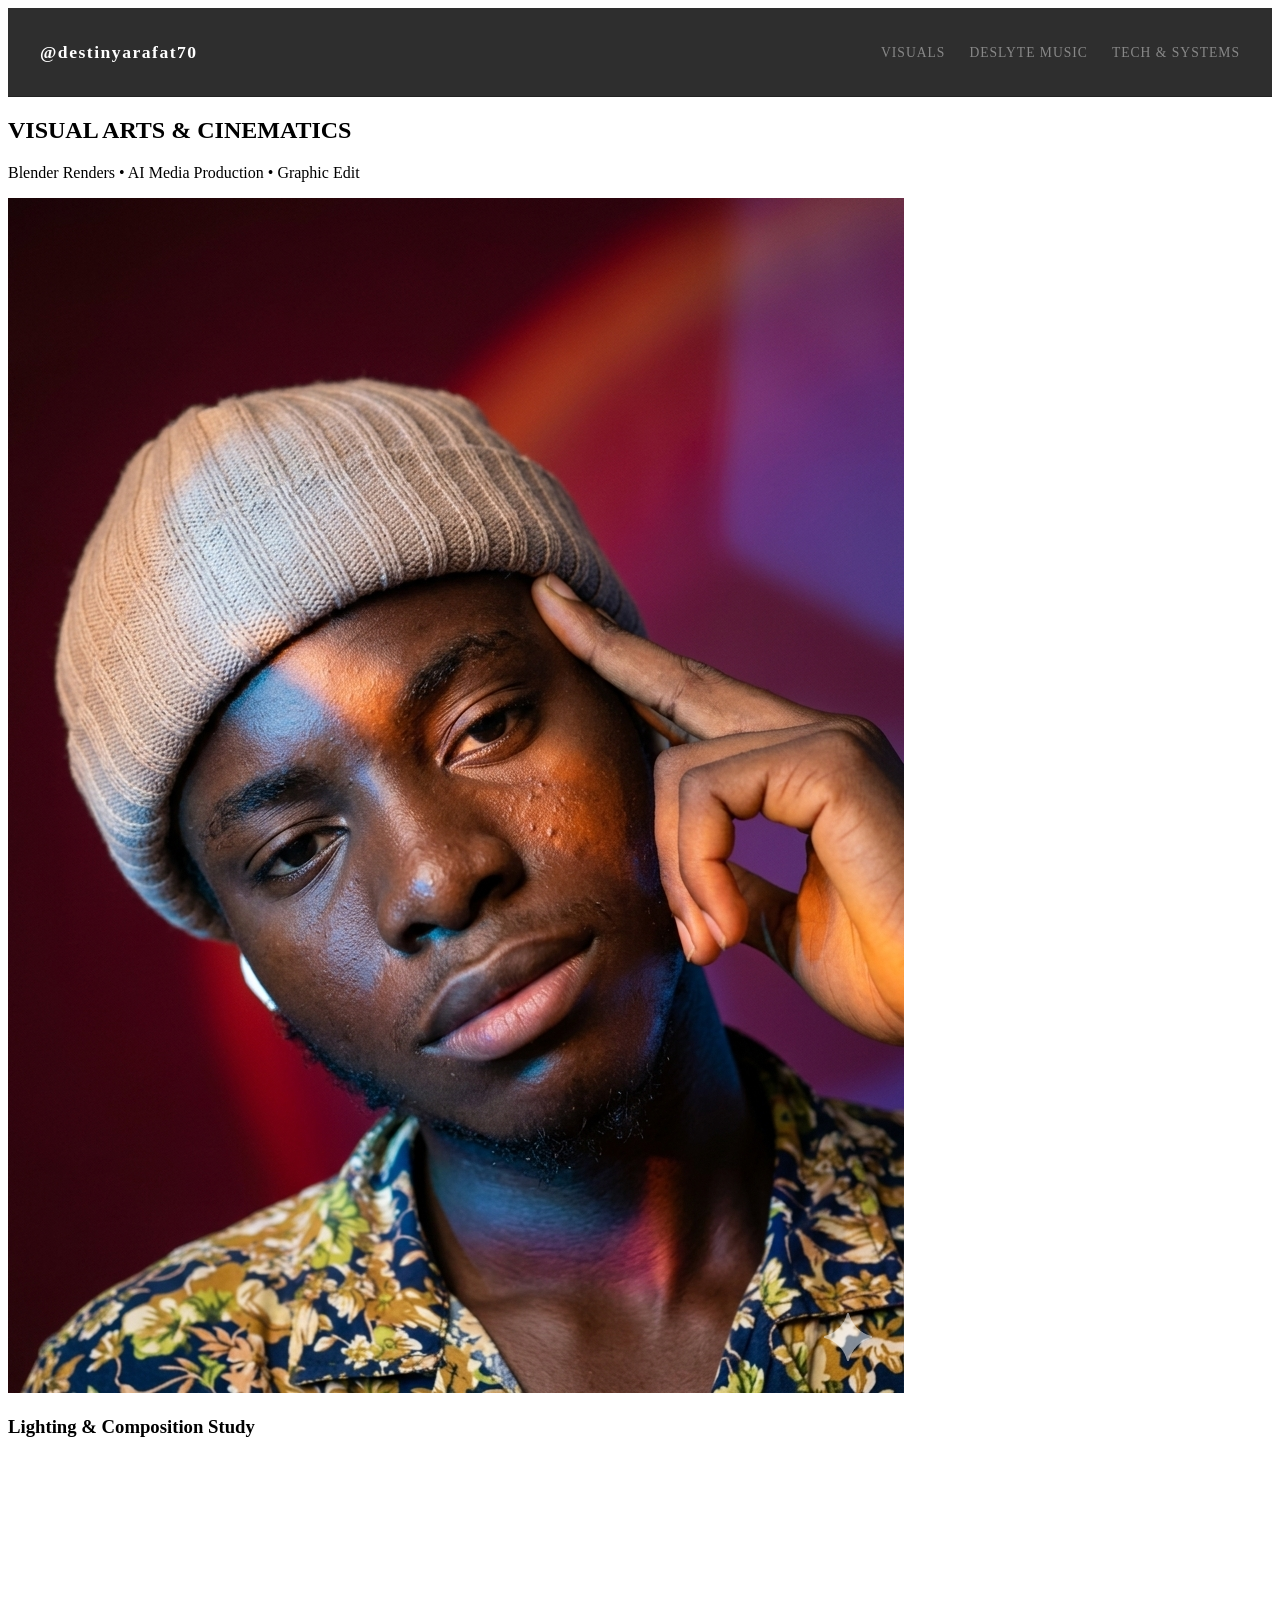
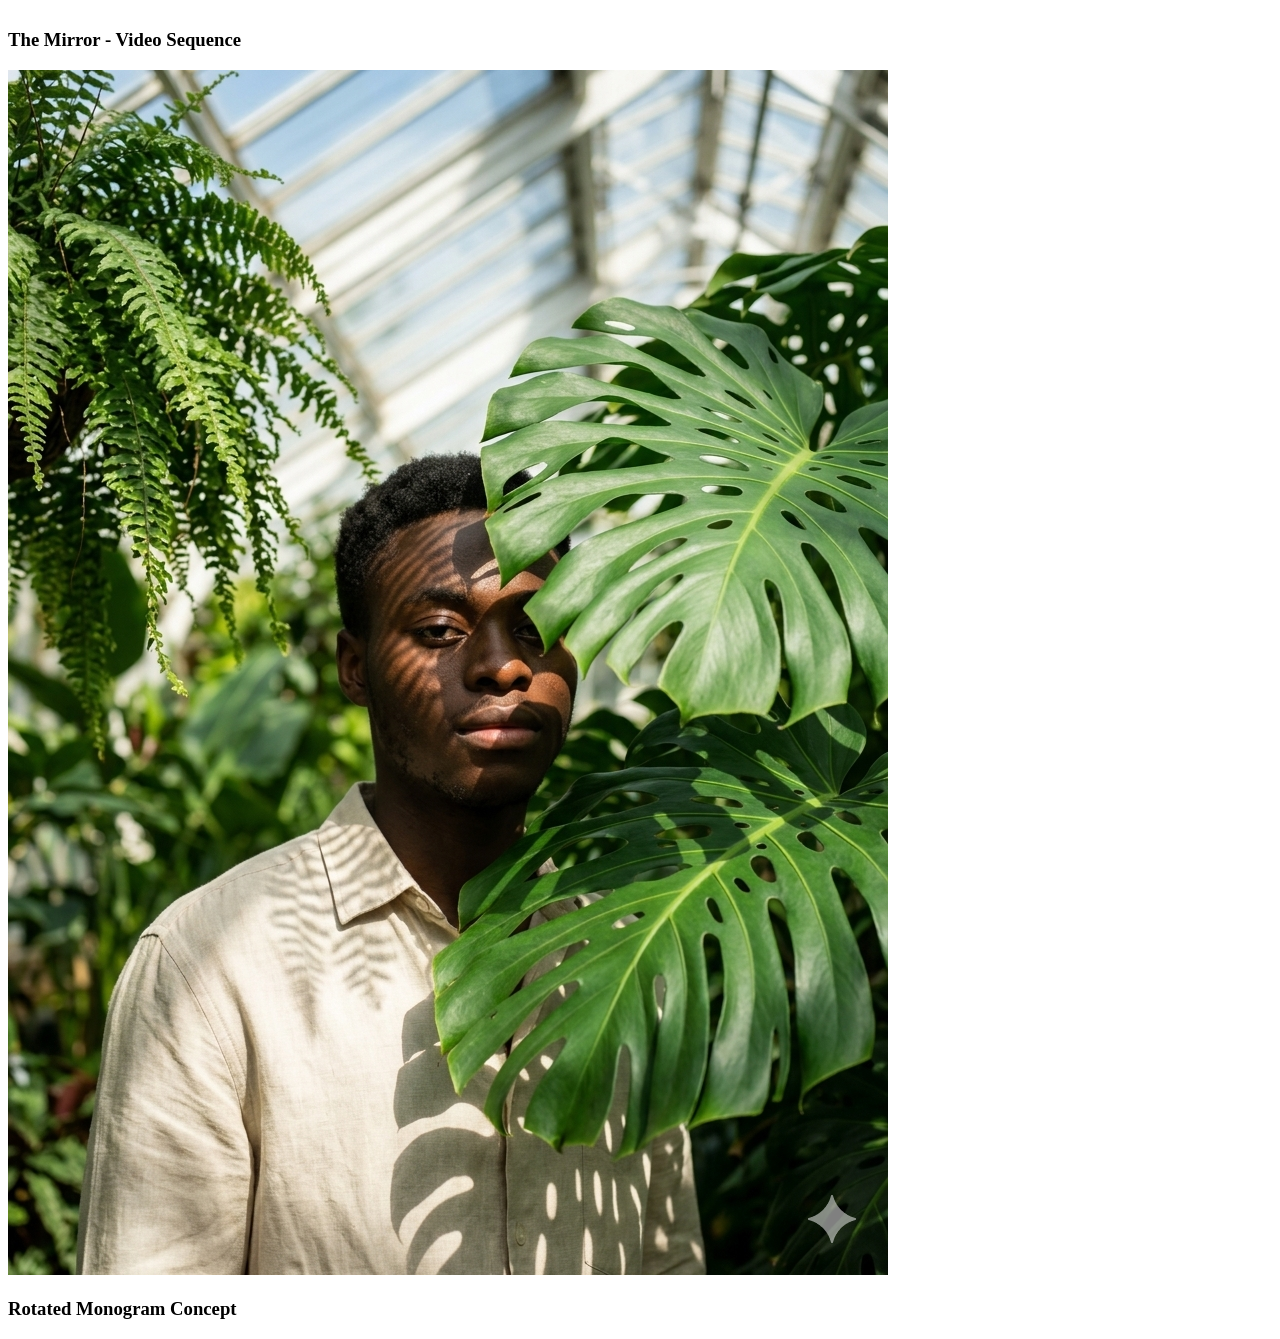
<file: index.html>
<!DOCTYPE html>
<html lang="en">
<head>
    <meta charset="UTF-8">
    <meta name="viewport" content="width=device-width, initial-scale=1.0">
    <title>Visual Arts Portfolio | @destinyarafat70</title>
    <link rel="stylesheet" href="des.css">
</head>
<body>
    
    <nav>
            <!-- Top Navigation Bar -->
    <nav class="top-nav">
        <div class="nav-brand">@destinyarafat70</div>
        <ul class="nav-links">
            <li><a href="#visuals">Visuals</a></li>
            <li><a href="#music">Deslyte Music</a></li>
            <li><a href="#projects">Tech & Systems</a></li>
        </ul>
    </nav>
        

    <header class="site-header">
        <h1>VISUAL ARTS & CINEMATICS</h1>
        <p>Blender Renders • AI Media Production • Graphic Edit</p>
    </header>

    <main id="visuals" class="gallery-container">
        <!-- Gallery Item 1 -->
        <div class="gallery-item">
            <img src="destiny me.png" alt="Photorealistic Image Render" loading="lazy">
            <div class="overlay">
                <h3>Lighting & Composition Study</h3>
            </div>
        </div>

        <!-- Video Gallery Item -->
        <div class="gallery-item">
            <video src="the joker.mp4" autoplay loop muted playsinline></video>
            <div class="overlay">
                <h3>The Mirror - Video Sequence</h3>
            </div>
        </div>


        <!-- Gallery Item 3 -->
        <div class="gallery-item">
            <img src="destiny flo.png" alt="Text Monogram Design" loading="lazy">
            <div class="overlay">
                <h3>Rotated Monogram Concept</h3>
            </div>
        </div>
    </main>

</body>
</html>
</file>
<file: des.css>
/* --- Navigation Bar Styling --- */
.top-nav {
    position: sticky; /* Keeps the menu at the top when scrolling */
    top: 0;
    background-color: rgba(10, 10, 10, 0.85); /* Slightly transparent black */
    backdrop-filter: blur(8px); /* Frosted glass effect */
    display: flex;
    justify-content: space-between;
    align-items: center;
    padding: 1.2rem 2rem;
    z-index: 100; /* Ensures the menu stays above your images/videos */
    border-bottom: 1px solid #222;
}

.nav-brand {
    font-weight: 600;
    letter-spacing: 1.5px;
    color: #ffffff;
    font-size: 1.1rem;
}

.nav-links {
    list-style: none;
    display: flex;
    gap: 1.5rem;
}

.nav-links a {
    color: #888888;
    text-decoration: none;
    font-size: 0.85rem;
    text-transform: uppercase;
    letter-spacing: 1px;
    transition: color 0.3s ease;
}

.nav-links a:hover {
    color: #ffffff; /* Text turns stark white when tapped/hovered */
}

/* Mobile Responsive Rule */
@media (max-width: 600px) {
    .top-nav {
        flex-direction: column;
        gap: 1rem;
        padding: 1rem;
    }
    .nav-links {
        flex-wrap: wrap;
        justify-content: center;
        gap: 1rem;
    }
}
    transform: translateY(20px);
    transition: transform 0.4s ease;
}

.gallery-item:hover .overlay h3 {
    transform: translateY(0);
}
</file>
